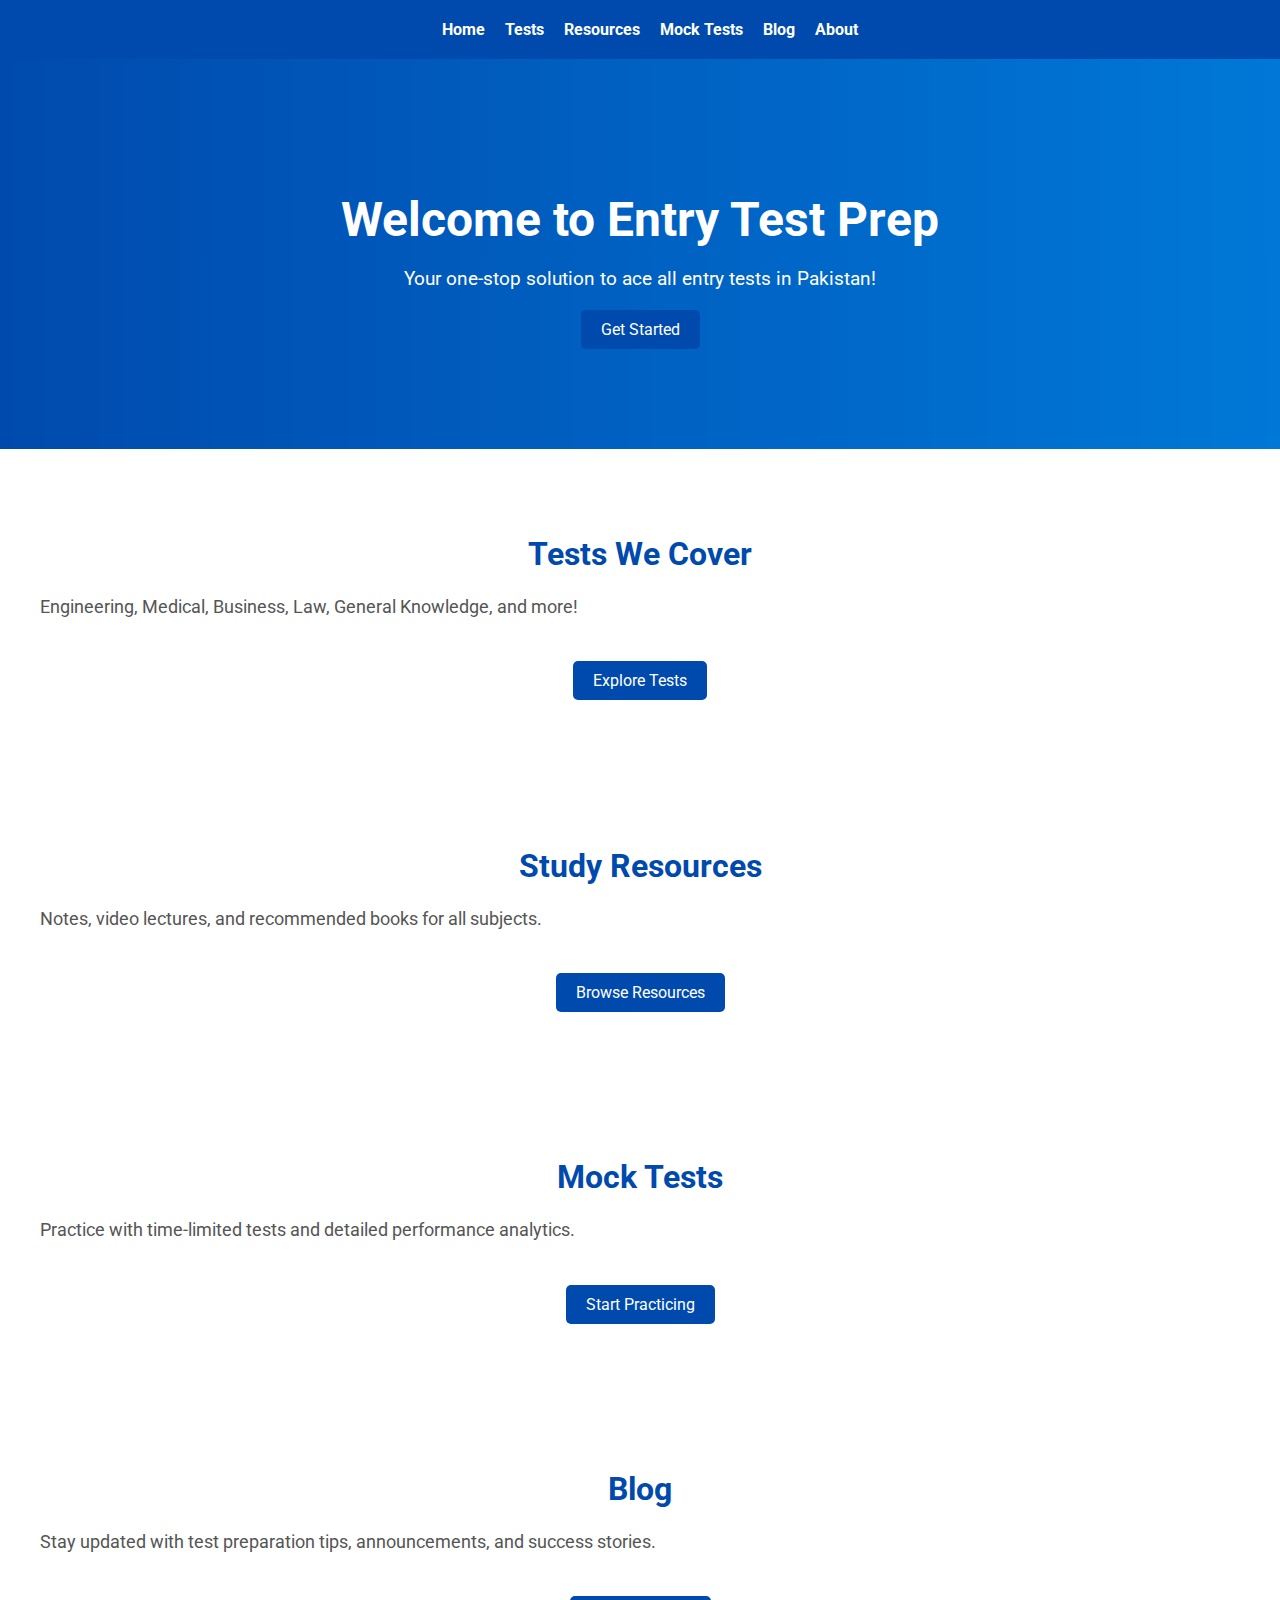
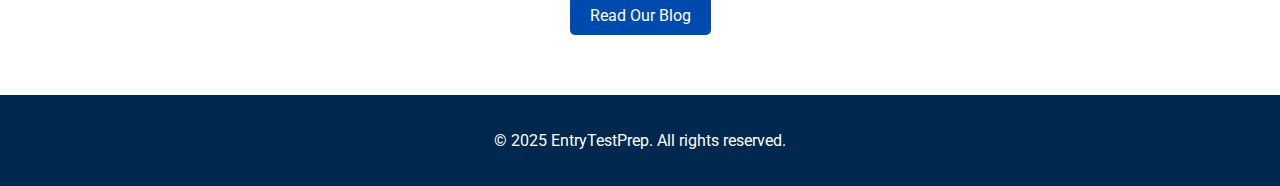
<file: index.html>
<!DOCTYPE html>
<html lang="en">

<head>
    <meta charset="UTF-8">
    <meta name="viewport" content="width=device-width, initial-scale=1.0">
    <title>Entry Test Preparation</title>
    <link href="https://cdnjs.cloudflare.com/ajax/libs/font-awesome/6.0.0-beta3/css/all.min.css" rel="stylesheet">
    <link href="https://fonts.googleapis.com/css2?family=Roboto:wght@400;700&display=swap" rel="stylesheet">
    <link href="styles.css" rel="stylesheet">
</head>
<body>
    <header>
        <nav>
            <ul>
                <li><a href="index.html">Home</a></li>
                <li><a href="tests.html">Tests</a></li>
                <li><a href="resources.html">Resources</a></li>
                <li><a href="mocks.html">Mock Tests</a></li>
                <li><a href="blog.html">Blog</a></li>
                <li><a href="about.html">About</a></li>
            </ul>
        </nav>
    </header>

    <div class="hero">
        <h1>Welcome to Entry Test Prep</h1>
        <p>Your one-stop solution to ace all entry tests in Pakistan!</p>
        <a href="tests.html" class="btn">Get Started</a>
    </div>

    <div class="section" id="tests">
        <h2>Tests We Cover</h2>
        <p>Engineering, Medical, Business, Law, General Knowledge, and more!</p>
        <a href="tests.html" class="btn">Explore Tests</a>
    </div>

    <div class="section" id="resources">
        <h2>Study Resources</h2>
        <p>Notes, video lectures, and recommended books for all subjects.</p>
        <a href="resources.html" class="btn">Browse Resources</a>
    </div>

    <div class="section" id="mock-tests">
        <h2>Mock Tests</h2>
        <p>Practice with time-limited tests and detailed performance analytics.</p>
        <a href="mocks.html" class="btn">Start Practicing</a>
    </div>

    <div class="section" id="blog">
        <h2>Blog</h2>
        <p>Stay updated with test preparation tips, announcements, and success stories.</p>
        <a href="blog.html" class="btn">Read Our Blog</a>
    </div>

    <footer>
        <p>&copy; 2025 EntryTestPrep. All rights reserved.</p>
    </footer>
</body>

</html>
</file>
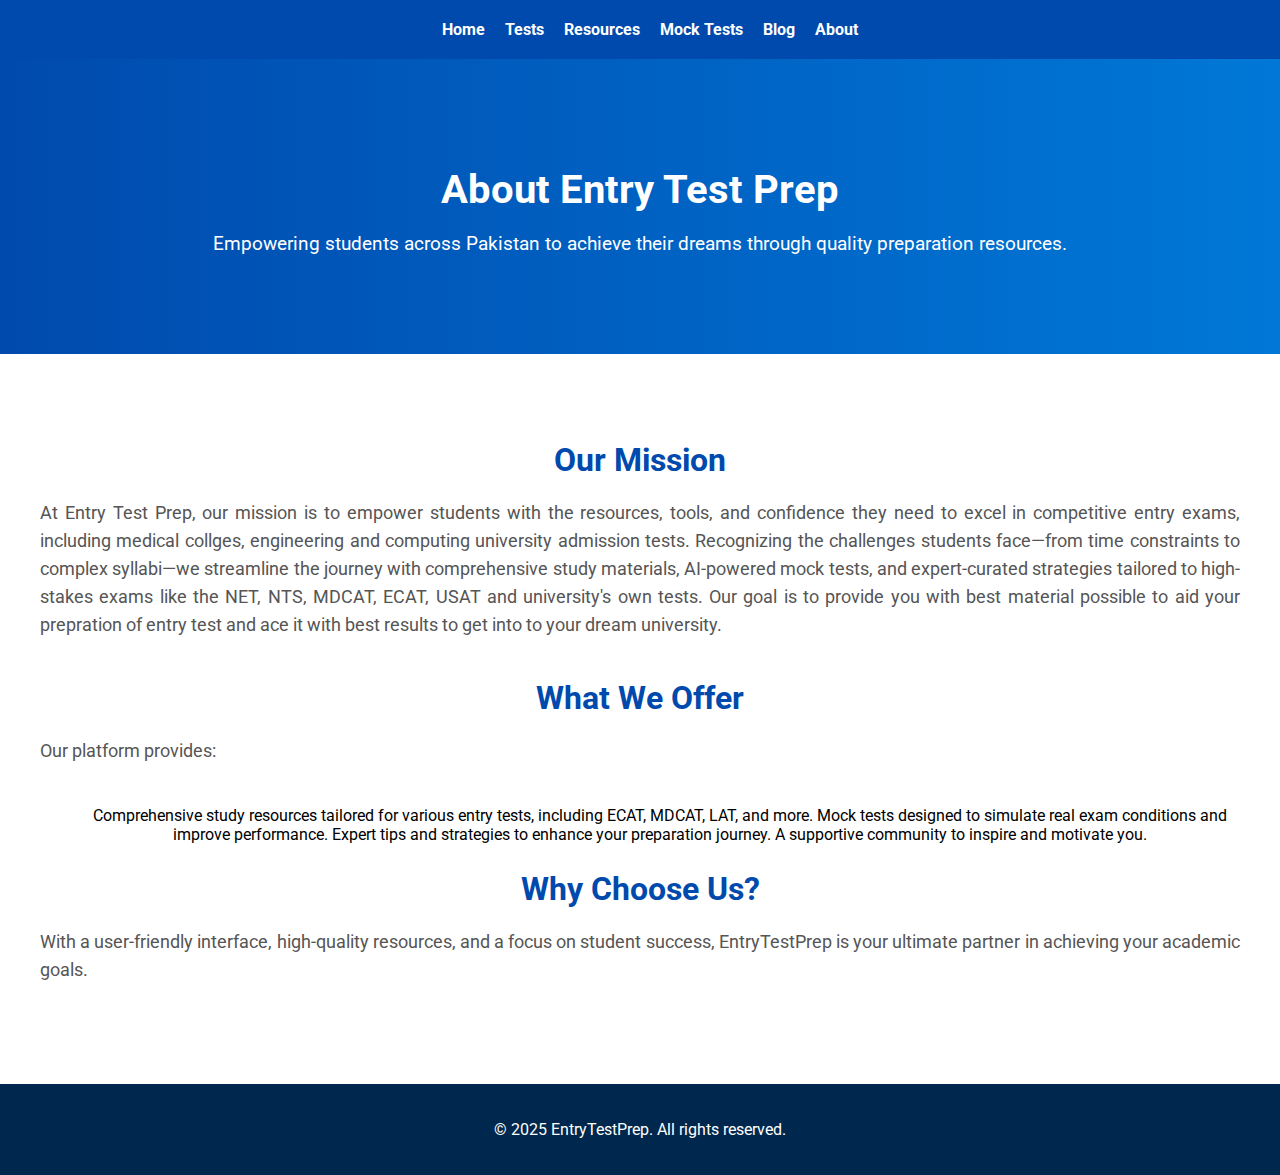
<file: about.html>
<!DOCTYPE html>
<html lang="en">

<head>
    <meta charset="UTF-8">
    <meta name="viewport" content="width=device-width, initial-scale=1.0">
    <title>About Us - Entry Test Prep</title>
    <link href="https://cdnjs.cloudflare.com/ajax/libs/font-awesome/6.0.0-beta3/css/all.min.css" rel="stylesheet">
    <link href="https://fonts.googleapis.com/css2?family=Roboto:wght@400;700&display=swap" rel="stylesheet">
    <link href="styles.css" rel="stylesheet">
</head>

<body>
    <header>
        <nav>
            <ul>
                <li><a href="index.html">Home</a></li>
                <li><a href="tests.html">Tests</a></li>
                <li><a href="resources.html">Resources</a></li>
                <li><a href="mocks.html">Mock Tests</a></li>
                <li><a href="blog.html">Blog</a></li>
                <li><a href="about.html">About</a></li>
            </ul>
        </nav>
    </header>

    <div class="about-hero">
        <h1>About Entry Test Prep</h1>
        <p>Empowering students across Pakistan to achieve their dreams through quality preparation resources.</p>
    </div>

    <div class="section">
        <h2>Our Mission</h2>
        <p>At Entry Test Prep, our mission is to empower students with the resources, tools, and confidence they need to excel in competitive entry exams, including medical collges, engineering and computing university admission tests. Recognizing the challenges students face—from time constraints to complex syllabi—we streamline the journey with comprehensive study materials, AI-powered mock tests, and expert-curated strategies tailored to high-stakes exams like the NET, NTS, MDCAT, ECAT, USAT and university's own tests. Our goal is to provide you with best material possible to aid your prepration of entry test and ace it with best results to get into to your dream university.</p>
        <h2>What We Offer</h2>
        <p>
            Our platform provides:
        </p>
        <ul>
            Comprehensive study resources tailored for various entry tests, including ECAT, MDCAT, LAT, and more.
            Mock tests designed to simulate real exam conditions and improve performance.
            Expert tips and strategies to enhance your preparation journey.
            A supportive community to inspire and motivate you.
        </ul>

        <h2>Why Choose Us?</h2>
        <p>With a user-friendly interface, high-quality resources, and a focus on student success, EntryTestPrep is your ultimate partner in achieving your academic goals.</p>
    </div>
    <footer>
        <p>&copy; 2025 EntryTestPrep. All rights reserved.</p>
    </footer>
</body>

</html>
</file>
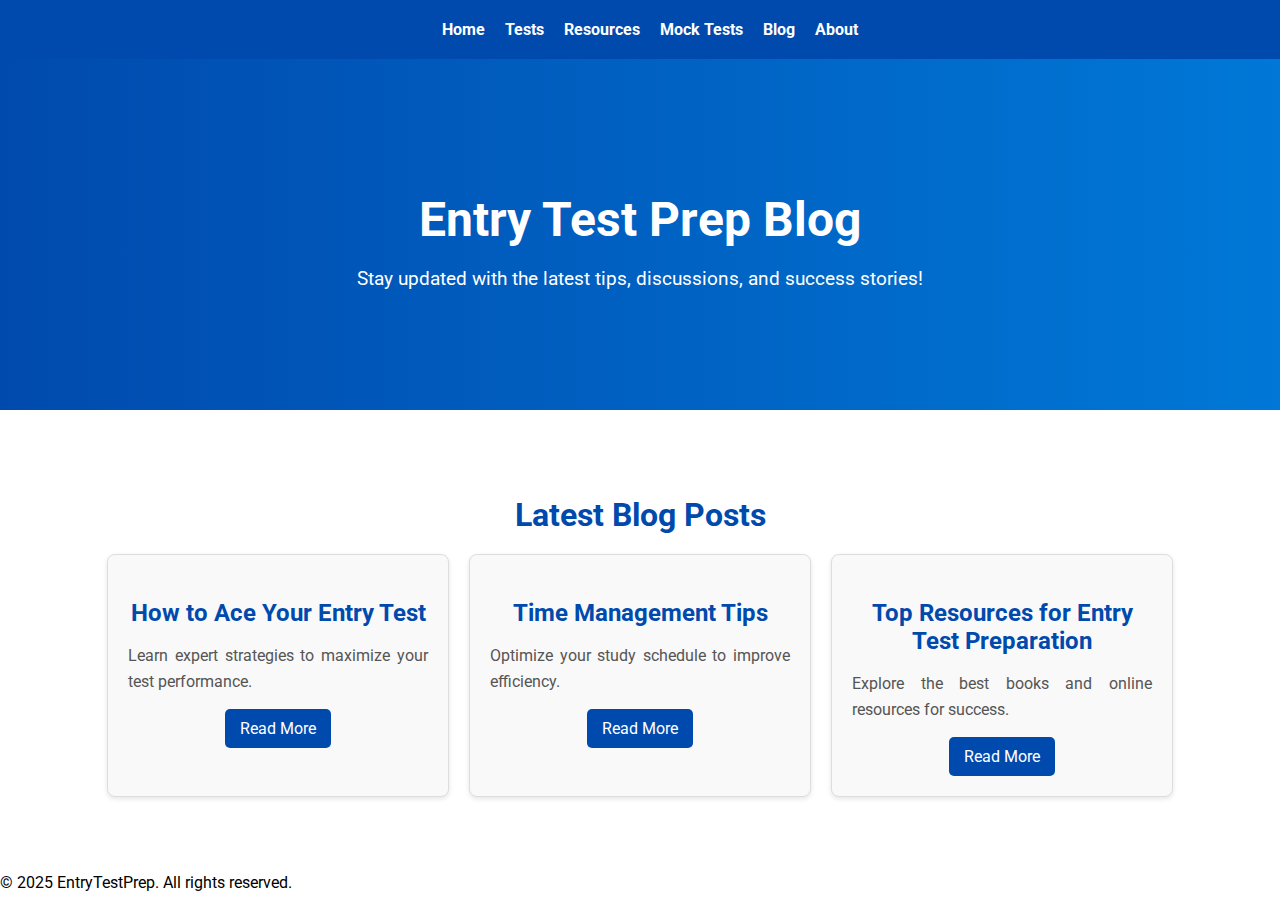
<file: blog.html>
<!DOCTYPE html>
<html lang="en">

<head>
    <meta charset="UTF-8">
    <meta name="viewport" content="width=device-width, initial-scale=1.0">
    <title>Blog - Entry Test Prep</title>
    <link href="https://cdnjs.cloudflare.com/ajax/libs/font-awesome/6.0.0-beta3/css/all.min.css" rel="stylesheet">
    <link href="https://fonts.googleapis.com/css2?family=Roboto:wght@400;700&display=swap" rel="stylesheet">
    <link href="styles.css" rel="stylesheet">
</head>

<body>
    <header>
        <nav>
            <ul>
                <li><a href="index.html">Home</a></li>
                <li><a href="tests.html">Tests</a></li>
                <li><a href="resources.html">Resources</a></li>
                <li><a href="mocks.html">Mock Tests</a></li>
                <li><a href="blog.html">Blog</a></li>
                <li><a href="about.html">About</a></li>
            </ul>
        </nav>
    </header>

    <div class="hero">
        <h1>Entry Test Prep Blog</h1>
        <p>Stay updated with the latest tips, discussions, and success stories!</p>
    </div>

    <div class="section">
        <h2>Latest Blog Posts</h2>
        <div class="blog-container">
            <div class="blog-card">
                <h3>How to Ace Your Entry Test</h3>
                <p>Learn expert strategies to maximize your test performance.</p>
                <a href="blog1.html">Read More</a>
            </div>
            <div class="blog-card">
                <h3>Time Management Tips</h3>
                <p>Optimize your study schedule to improve efficiency.</p>
                <a href="blog2.html">Read More</a>
            </div>
            <div class="blog-card">
                <h3>Top Resources for Entry Test Preparation</h3>
                <p>Explore the best books and online resources for success.</p>
                <a href="blog3.html">Read More</a>
            </div>
        </div>
    </div>

    <p>&copy; 2025 EntryTestPrep. All rights reserved.</p>
</body>

</html>
</file>
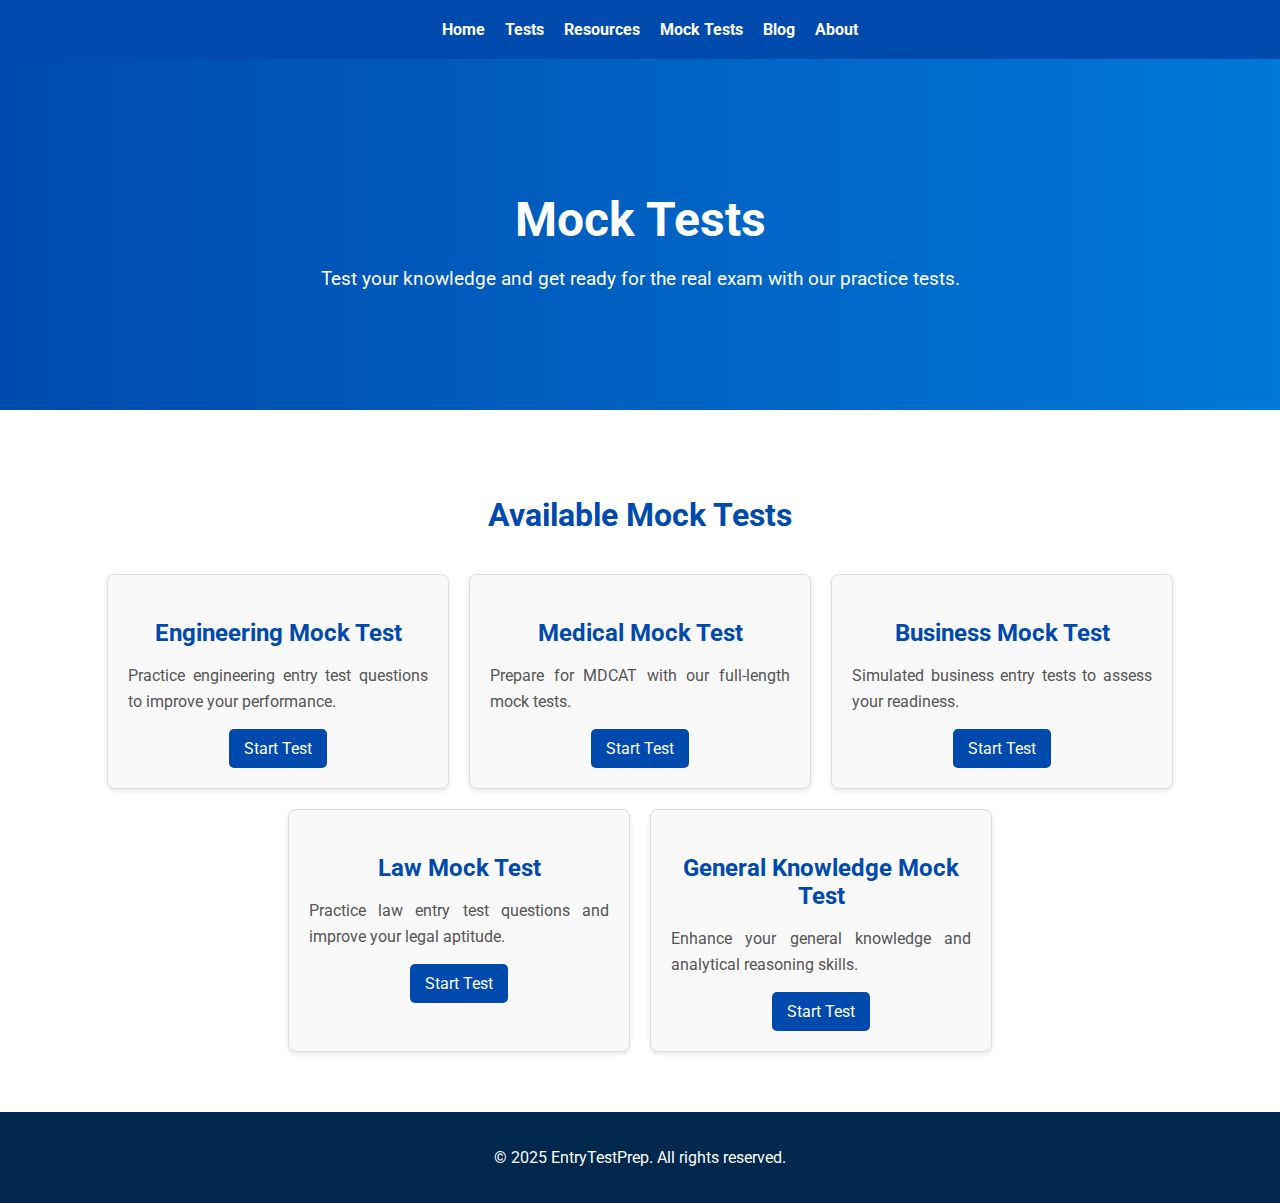
<file: mocks.html>
<!DOCTYPE html>
<html lang="en">

<head>
    <meta charset="UTF-8">
    <meta name="viewport" content="width=device-width, initial-scale=1.0">
    <title>Mock Tests - Entry Test Prep</title>
    <link href="https://cdnjs.cloudflare.com/ajax/libs/font-awesome/6.0.0-beta3/css/all.min.css" rel="stylesheet">
    <link href="https://fonts.googleapis.com/css2?family=Roboto:wght@400;700&display=swap" rel="stylesheet">
    <link href="styles.css" rel="stylesheet">
</head>

<body>
    <header>
        <nav>
            <ul>
                <li><a href="index.html">Home</a></li>
                <li><a href="tests.html">Tests</a></li>
                <li><a href="resources.html">Resources</a></li>
                <li><a href="mocks.html">Mock Tests</a></li>
                <li><a href="blog.html">Blog</a></li>
                <li><a href="about.html">About</a></li>
            </ul>
        </nav>
    </header>

    <div class="hero">
        <h1>Mock Tests</h1>
        <p>Test your knowledge and get ready for the real exam with our practice tests.</p>
    </div>

    <div class="section">
        <h2>Available Mock Tests</h2>
        <div class="mock-tests-container">
            <div class="mock-test-card">
                <h3>Engineering Mock Test</h3>
                <p>Practice engineering entry test questions to improve your performance.</p>
                <a href="engineering-mock.html">Start Test</a>
            </div>
            <div class="mock-test-card">
                <h3>Medical Mock Test</h3>
                <p>Prepare for MDCAT with our full-length mock tests.</p>
                <a href="medical-mock.html">Start Test</a>
            </div>
            <div class="mock-test-card">
                <h3>Business Mock Test</h3>
                <p>Simulated business entry tests to assess your readiness.</p>
                <a href="business-mock.html">Start Test</a>
            </div>
            <div class="mock-test-card">
                <h3>Law Mock Test</h3>
                <p>Practice law entry test questions and improve your legal aptitude.</p>
                <a href="law-mock.html">Start Test</a>
            </div>
            <div class="mock-test-card">
                <h3>General Knowledge Mock Test</h3>
                <p>Enhance your general knowledge and analytical reasoning skills.</p>
                <a href="gk-mock.html">Start Test</a>
            </div>
        </div>
    </div>

    <footer>
        <p>&copy; 2025 EntryTestPrep. All rights reserved.</p>
    </footer>
</body>

</html>
</file>
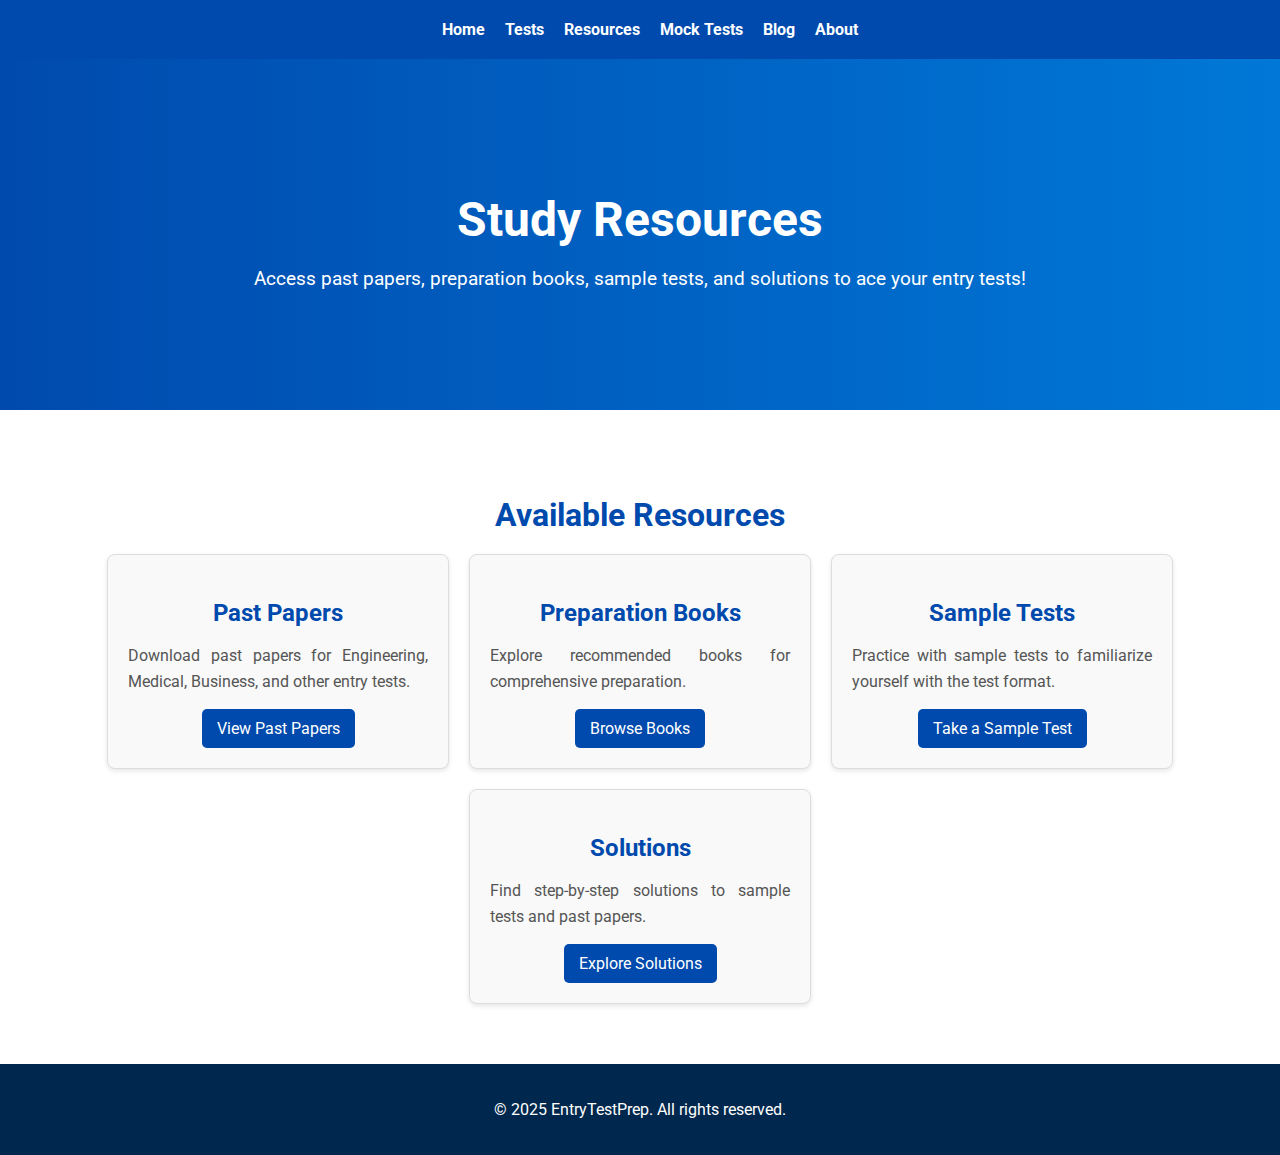
<file: resources.html>
<!DOCTYPE html>
<html lang="en">

<head>
    <meta charset="UTF-8">
    <meta name="viewport" content="width=device-width, initial-scale=1.0">
    <title>Resources - Entry Test Prep</title>
    <link href="https://cdnjs.cloudflare.com/ajax/libs/font-awesome/6.0.0-beta3/css/all.min.css" rel="stylesheet">
    <link href="https://fonts.googleapis.com/css2?family=Roboto:wght@400;700&display=swap" rel="stylesheet">
    <link href="styles.css" rel="stylesheet">
</head>

<body>
    <header>
        <nav>
            <ul>
                <li><a href="index.html">Home</a></li>
                <li><a href="tests.html">Tests</a></li>
                <li><a href="resources.html">Resources</a></li>
                <li><a href="mocks.html">Mock Tests</a></li>
                <li><a href="blog.html">Blog</a></li>
                <li><a href="about.html">About</a></li>
            </ul>
        </nav>
    </header>

    <div class="hero">
        <h1>Study Resources</h1>
        <p>Access past papers, preparation books, sample tests, and solutions to ace your entry tests!</p>
    </div>

    <div class="section">
        <h2>Available Resources</h2>
        <div class="resources-container">
            <div class="resource-card">
                <h3>Past Papers</h3>
                <p>Download past papers for Engineering, Medical, Business, and other entry tests.</p>
                <a href="past-papers.html">View Past Papers</a>
            </div>
            <div class="resource-card">
                <h3>Preparation Books</h3>
                <p>Explore recommended books for comprehensive preparation.</p>
                <a href="preparation-books.html">Browse Books</a>
            </div>
            <div class="resource-card">
                <h3>Sample Tests</h3>
                <p>Practice with sample tests to familiarize yourself with the test format.</p>
                <a href="sample-tests.html">Take a Sample Test</a>
            </div>
            <div class="resource-card">
                <h3>Solutions</h3>
                <p>Find step-by-step solutions to sample tests and past papers.</p>
                <a href="solutions.html">Explore Solutions</a>
            </div>
        </div>
    </div>

    <footer>
        <p>&copy; 2025 EntryTestPrep. All rights reserved.</p>
    </footer>
</body>

</html>
</file>
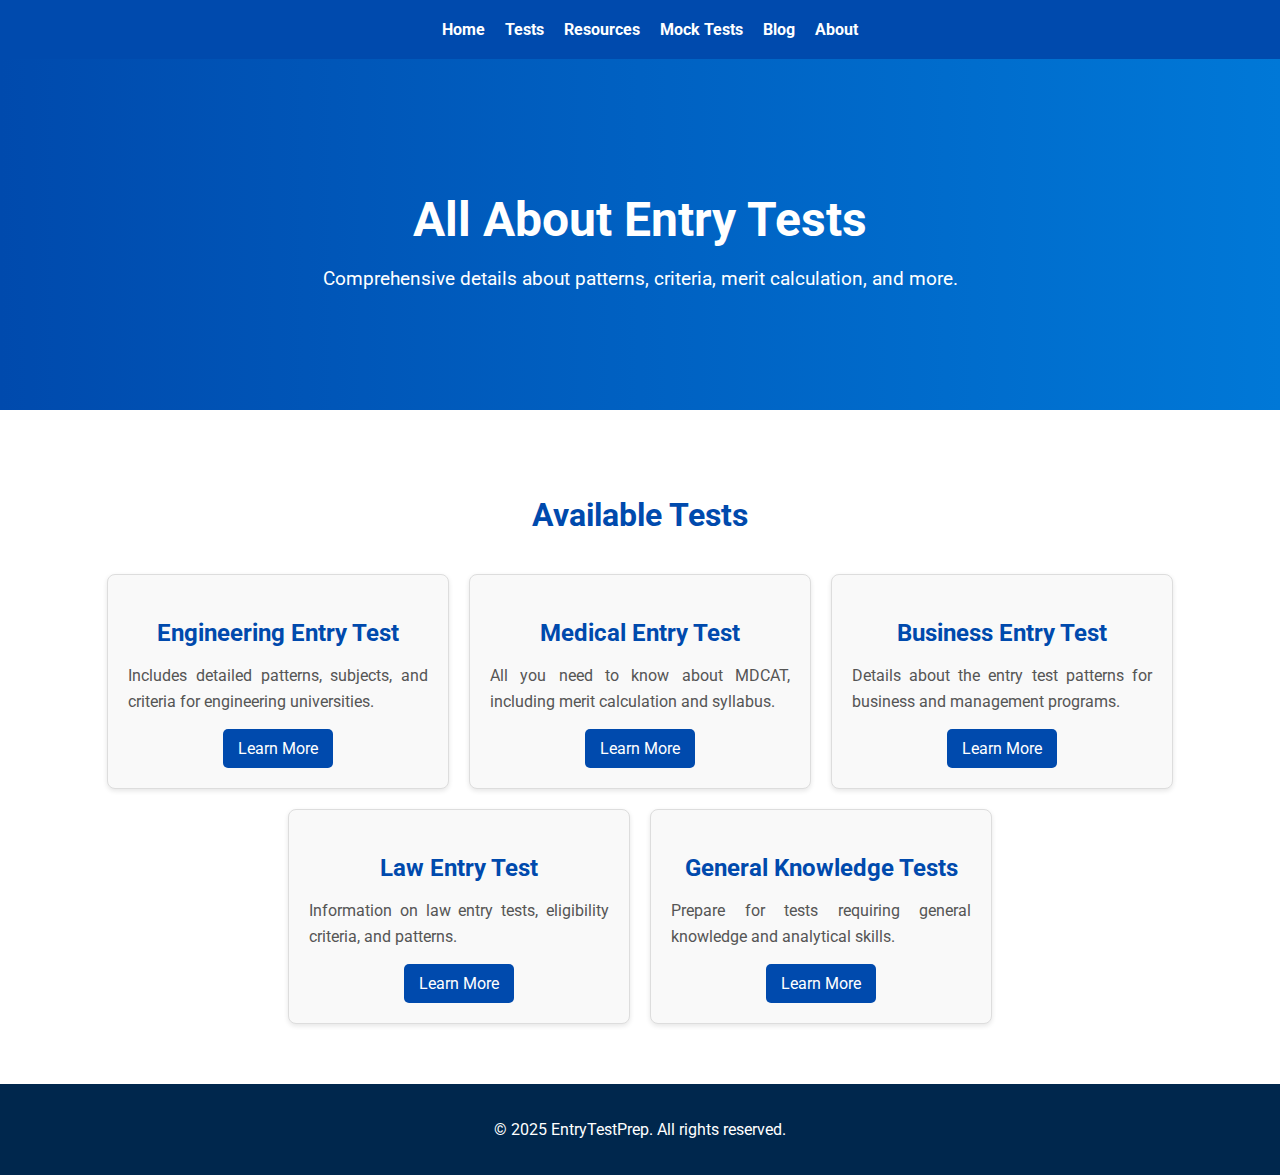
<file: tests.html>
<!DOCTYPE html>
<html lang="en">

<head>
    <meta charset="UTF-8">
    <meta name="viewport" content="width=device-width, initial-scale=1.0">
    <title>Tests - Entry Test Prep</title>
    <link href="https://cdnjs.cloudflare.com/ajax/libs/font-awesome/6.0.0-beta3/css/all.min.css" rel="stylesheet">
    <link href="https://fonts.googleapis.com/css2?family=Roboto:wght@400;700&display=swap" rel="stylesheet">
    <link href="styles.css" rel="stylesheet">
</head>

<body>
    <header>
        <nav>
            <ul>
                <li><a href="index.html">Home</a></li>
                <li><a href="tests.html">Tests</a></li>
                <li><a href="resources.html">Resources</a></li>
                <li><a href="mocks.html">Mock Tests</a></li>
                <li><a href="blog.html">Blog</a></li>
                <li><a href="about.html">About</a></li>
            </ul>
        </nav>
    </header>

    <div class="hero">
        <h1>All About Entry Tests</h1>
        <p>Comprehensive details about patterns, criteria, merit calculation, and more.</p>
    </div>

    <div class="section">
        <h2>Available Tests</h2>
        <div class="tests-container">
            <div class="test-card">
                <h3>Engineering Entry Test</h3>
                <p>Includes detailed patterns, subjects, and criteria for engineering universities.</p>
                <a href="engineering.html">Learn More</a>
            </div>
            <div class="test-card">
                <h3>Medical Entry Test</h3>
                <p>All you need to know about MDCAT, including merit calculation and syllabus.</p>
                <a href="medical.html">Learn More</a>
            </div>
            <div class="test-card">
                <h3>Business Entry Test</h3>
                <p>Details about the entry test patterns for business and management programs.</p>
                <a href="business.html">Learn More</a>
            </div>
            <div class="test-card">
                <h3>Law Entry Test</h3>
                <p>Information on law entry tests, eligibility criteria, and patterns.</p>
                <a href="law.html">Learn More</a>
            </div>
            <div class="test-card">
                <h3>General Knowledge Tests</h3>
                <p>Prepare for tests requiring general knowledge and analytical skills.</p>
                <a href="gk.html">Learn More</a>
            </div>
        </div>
    </div>

    <footer>
        <p>&copy; 2025 EntryTestPrep. All rights reserved.</p>
    </footer>
</body>

</html>
</file>
<file: styles.css>
body {
    margin: 0;
    font-family: 'Roboto', sans-serif;
}

header {
    background-color: #004aad;
    color: white;
    display: flex;
    align-items: center;
    justify-content: space-evenly;
    padding: 20px;
    position: sticky;
    top: 0;
    z-index: 1000;
    max-width: 100%;
    overflow: hidden;
}

header nav {
    display: flex;
    justify-content: space-between;
    align-items: center;
}

header nav ul {
    list-style: none;
    margin: 0;
    padding: 0;
    display: flex;
}

header nav ul li {
    margin-left: 20px;
}

header nav ul li a {
    text-decoration: none;
    color: white;
    font-weight: bold;
}

header nav ul li a:hover {
    color: #ffdd40;
}

.hero {
    background: linear-gradient(to right, #004aad, #0078d7);
    color: white;
    text-align: center;
    padding: 100px 20px;
    animation: fadeIn 2s;
}

.hero h1 {
    font-size: 3em;
    margin-bottom: 10px;
}

.hero p {
    font-size: 1.2em;
}

@keyframes fadeIn {
    from {
        opacity: 0;
    }
    to {
        opacity: 1;
    }
}

.section {
    padding: 60px 20px;
    text-align: center;
}

.section h2 {
    font-size: 2.5em;
    color: #004aad;
    margin-bottom: 20px;
}

.section p {
    font-size: 1.1em;
    color: #555;
    margin-bottom: 40px;
}

.btn {
    display: inline-block;
    padding: 10px 20px;
    font-size: 1em;
    color: white;
    background-color: #004aad;
    border: none;
    border-radius: 5px;
    text-decoration: none;
    transition: background 0.3s;
}

.btn:hover {
    background-color: #003280;
}
.about-hero {
    background: linear-gradient(to right, #004aad, #0078d7);
    color: white;
    text-align: center;
    padding: 80px 20px;
    animation: fadeIn 2s;
}

.about-hero h1 {
    font-size: 2.5em;
    margin-bottom: 10px;
}

.about-hero p {
    font-size: 1.2em;
}

@keyframes fadeIn {
    from {
        opacity: 0;
    }

    to {
        opacity: 1;
    }
}

.section {
    padding: 60px 20px;
    max-width: 1200px;
    margin: 0 auto;
}

.section h2 {
    font-size: 2em;
    color: #004aad;
    margin-bottom: 20px;
    text-align: center;
}

.section p {
    font-size: 1.1em;
    color: #555;
    line-height: 1.6;
    text-align: justify;
}

.team {
    display: flex;
    flex-wrap: wrap;
    justify-content: center;
    gap: 20px;
    margin-top: 40px;
}

.team-member {
    text-align: center;
    width: 250px;
    border: 1px solid #ddd;
    border-radius: 8px;
    padding: 20px;
    background-color: #f9f9f9;
    box-shadow: 0 2px 5px rgba(0, 0, 0, 0.1);
}

.team-member img {
    width: 100px;
    height: 100px;
    border-radius: 50%;
    margin-bottom: 15px;
}

.team-member h3 {
    font-size: 1.2em;
    color: #004aad;
    margin-bottom: 5px;
}

.team-member p {
    font-size: 0.9em;
    color: #555;
}
.blog-container {
    display: flex;
    flex-wrap: wrap;
    gap: 20px;
    justify-content: center;
}

.blog-card {
    width: 300px;
    border: 1px solid #ddd;
    border-radius: 8px;
    padding: 20px;
    background-color: #f9f9f9;
    box-shadow: 0 2px 5px rgba(0, 0, 0, 0.1);
    text-align: center;
}

.blog-card h3 {
    font-size: 1.5em;
    color: #004aad;
    margin-bottom: 10px;
}

.blog-card p {
    font-size: 1em;
    color: #555;
    margin-bottom: 15px;
}

.blog-card a {
    display: inline-block;
    padding: 10px 15px;
    font-size: 1em;
    color: white;
    background-color: #004aad;
    border-radius: 5px;
    text-decoration: none;
    transition: background 0.3s;
}

.blog-card a:hover {
    background-color: #003280;
}
.mock-tests-container {
    display: flex;
    flex-wrap: wrap;
    gap: 20px;
    margin-top: 40px;
    justify-content: center;
}

.mock-test-card {
    width: 300px;
    border: 1px solid #ddd;
    border-radius: 8px;
    padding: 20px;
    background-color: #f9f9f9;
    box-shadow: 0 2px 5px rgba(0, 0, 0, 0.1);
    text-align: center;
}

.mock-test-card h3 {
    font-size: 1.5em;
    color: #004aad;
    margin-bottom: 10px;
}

.mock-test-card p {
    font-size: 1em;
    color: #555;
    margin-bottom: 15px;
}

.mock-test-card a {
    display: inline-block;
    padding: 10px 15px;
    font-size: 1em;
    color: white;
    background-color: #004aad;
    border-radius: 5px;
    text-decoration: none;
    transition: background 0.3s;
}

.mock-test-card a:hover {
    background-color: #003280;
}
.resources-container {
    display: flex;
    flex-wrap: wrap;
    gap: 20px;
    justify-content: center;
}

.resource-card {
    width: 300px;
    border: 1px solid #ddd;
    border-radius: 8px;
    padding: 20px;
    background-color: #f9f9f9;
    box-shadow: 0 2px 5px rgba(0, 0, 0, 0.1);
    text-align: center;
}

.resource-card h3 {
    font-size: 1.5em;
    color: #004aad;
    margin-bottom: 10px;
}

.resource-card p {
    font-size: 1em;
    color: #555;
    margin-bottom: 15px;
}

.resource-card a {
    display: inline-block;
    padding: 10px 15px;
    font-size: 1em;
    color: white;
    background-color: #004aad;
    border-radius: 5px;
    text-decoration: none;
    transition: background 0.3s;
}

.resource-card a:hover {
    background-color: #003280;
}
.tests-container {
    display: flex;
    flex-wrap: wrap;
    gap: 20px;
    margin-top: 40px;
    justify-content: center;
}

.test-card {
    width: 300px;
    border: 1px solid #ddd;
    border-radius: 8px;
    padding: 20px;
    background-color: #f9f9f9;
    box-shadow: 0 2px 5px rgba(0, 0, 0, 0.1);
}

.test-card h3 {
    font-size: 1.5em;
    color: #004aad;
    margin-bottom: 10px;
}

.test-card p {
    font-size: 1em;
    color: #555;
    margin-bottom: 15px;
}

.test-card a {
    display: inline-block;
    padding: 10px 15px;
    font-size: 1em;
    color: white;
    background-color: #004aad;
    border-radius: 5px;
    text-decoration: none;
    transition: background 0.3s;
}

.test-card a:hover {
    background-color: #003280;
}


footer {
    background-color: #00274d;
    color: white;
    text-align: center;
    padding: 20px;
}

footer a {
    color: #ffdd40;
    text-decoration: none;
}

footer a:hover {
    text-decoration: underline;
}
</file>
